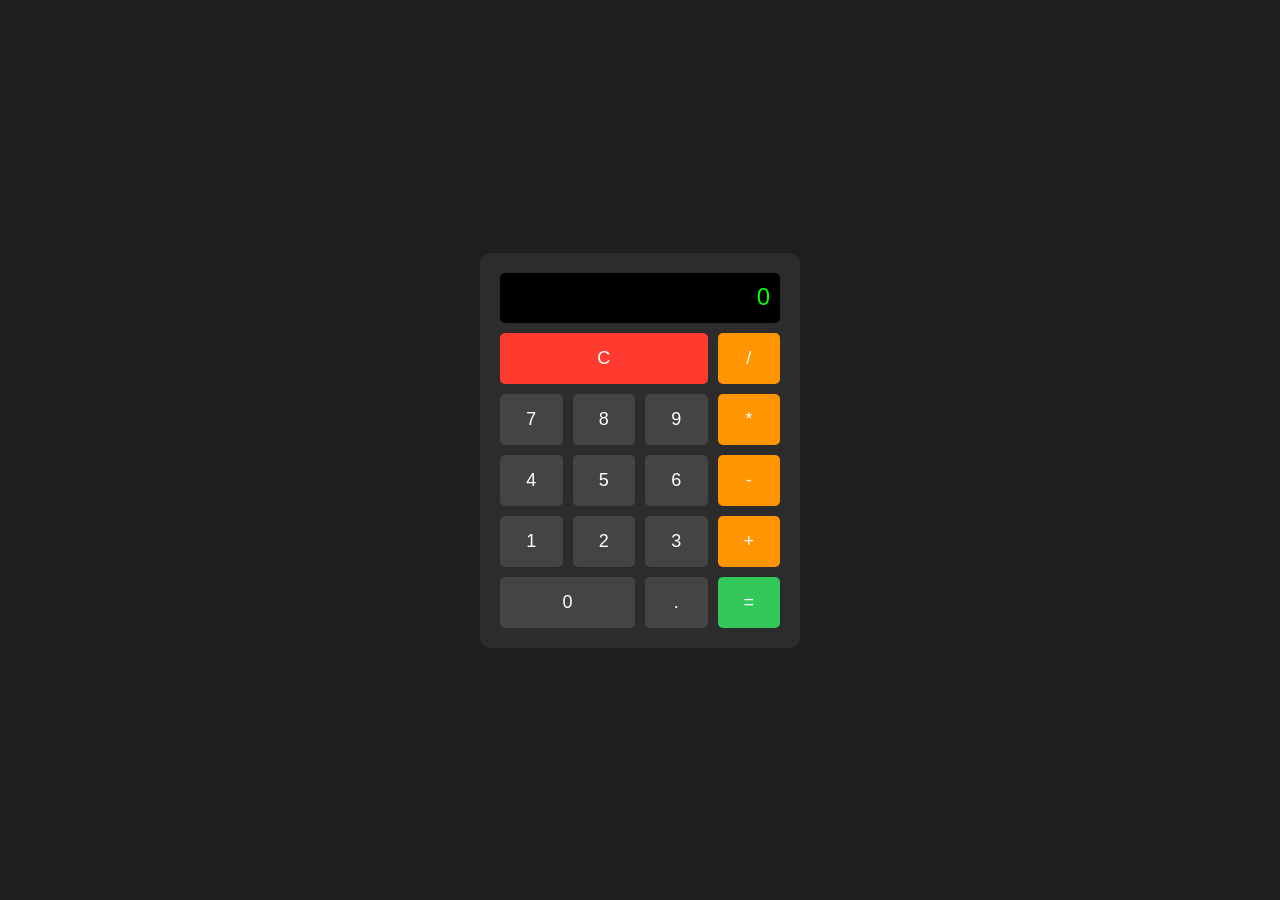
<file: index.html>
<!DOCTYPE html>
<html lang="en">
<head>
    <meta charset="UTF-8">
    <title>Calculator</title>
    <link rel="stylesheet" href="styles.css">
</head>
<body>

<div class="calculator">
    <div id="display" class="display">0</div>

    <div class="buttons">
        <button class="clear">C</button>
        <button class="operator">/</button>

        <button>7</button>
        <button>8</button>
        <button>9</button>
        <button class="operator">*</button>

        <button>4</button>
        <button>5</button>
        <button>6</button>
        <button class="operator">-</button>

        <button>1</button>
        <button>2</button>
        <button>3</button>
        <button class="operator">+</button>

        <button class="zero">0</button>
        <button>.</button>
        <button class="equal">=</button>
    </div>
</div>

<script src="script.js"></script>

</body>
</html>
</file>
<file: styles.css>
/* styles.css */
body {
    display: flex;
    justify-content: center;
    align-items: center;
    height: 100vh;
    background-color: #1e1e1e;
    font-family: Arial, sans-serif;
    margin: 0;
}

.calculator {
    background: #2c2c2c;
    padding: 20px;
    border-radius: 10px;
    width: 280px;
}

.display {
    width: 100%;
    height: 50px;
    background: #000;
    color: #0f0;
    font-size: 24px;
    text-align: right;
    padding: 10px;
    box-sizing: border-box;
    margin-bottom: 10px;
    border-radius: 5px;
    overflow: hidden;
    word-wrap: break-word;
}

.buttons {
    display: grid;
    grid-template-columns: repeat(4, 1fr);
    gap: 10px;
}

button {
    padding: 15px;
    font-size: 18px;
    border: none;
    border-radius: 5px;
    cursor: pointer;
    background-color: #444;
    color: white;
    transition: background-color 0.2s;
}

button:hover {
    background-color: #666;
}

.operator {
    background-color: #ff9500;
}

.operator:hover {
    background-color: #e08900;
}

.clear {
    background-color: #ff3b30;
    grid-column: span 3;
}

.clear:hover {
    background-color: #d63028;
}

.zero {
    grid-column: span 2;
}

.equal {
    background-color: #34c759;
}

.equal:hover {
    background-color: #2da84a;
}
</file>
